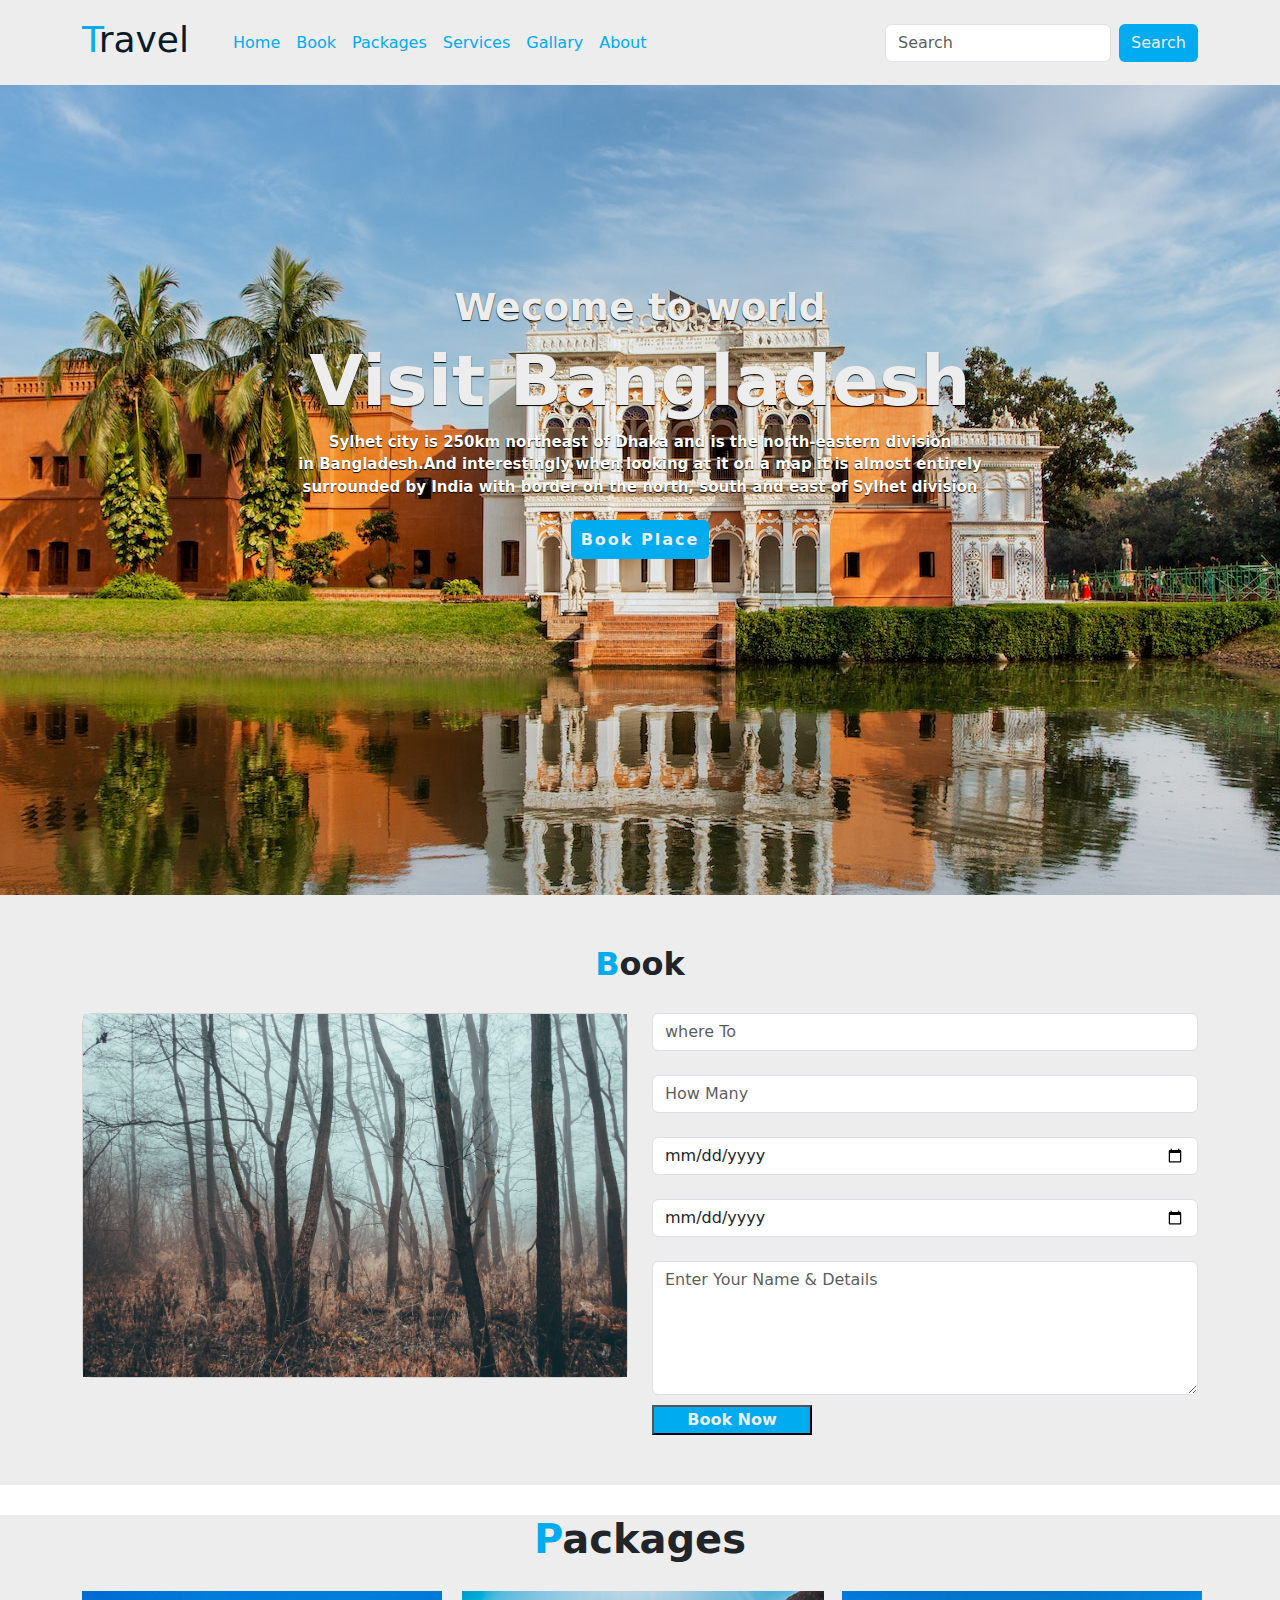
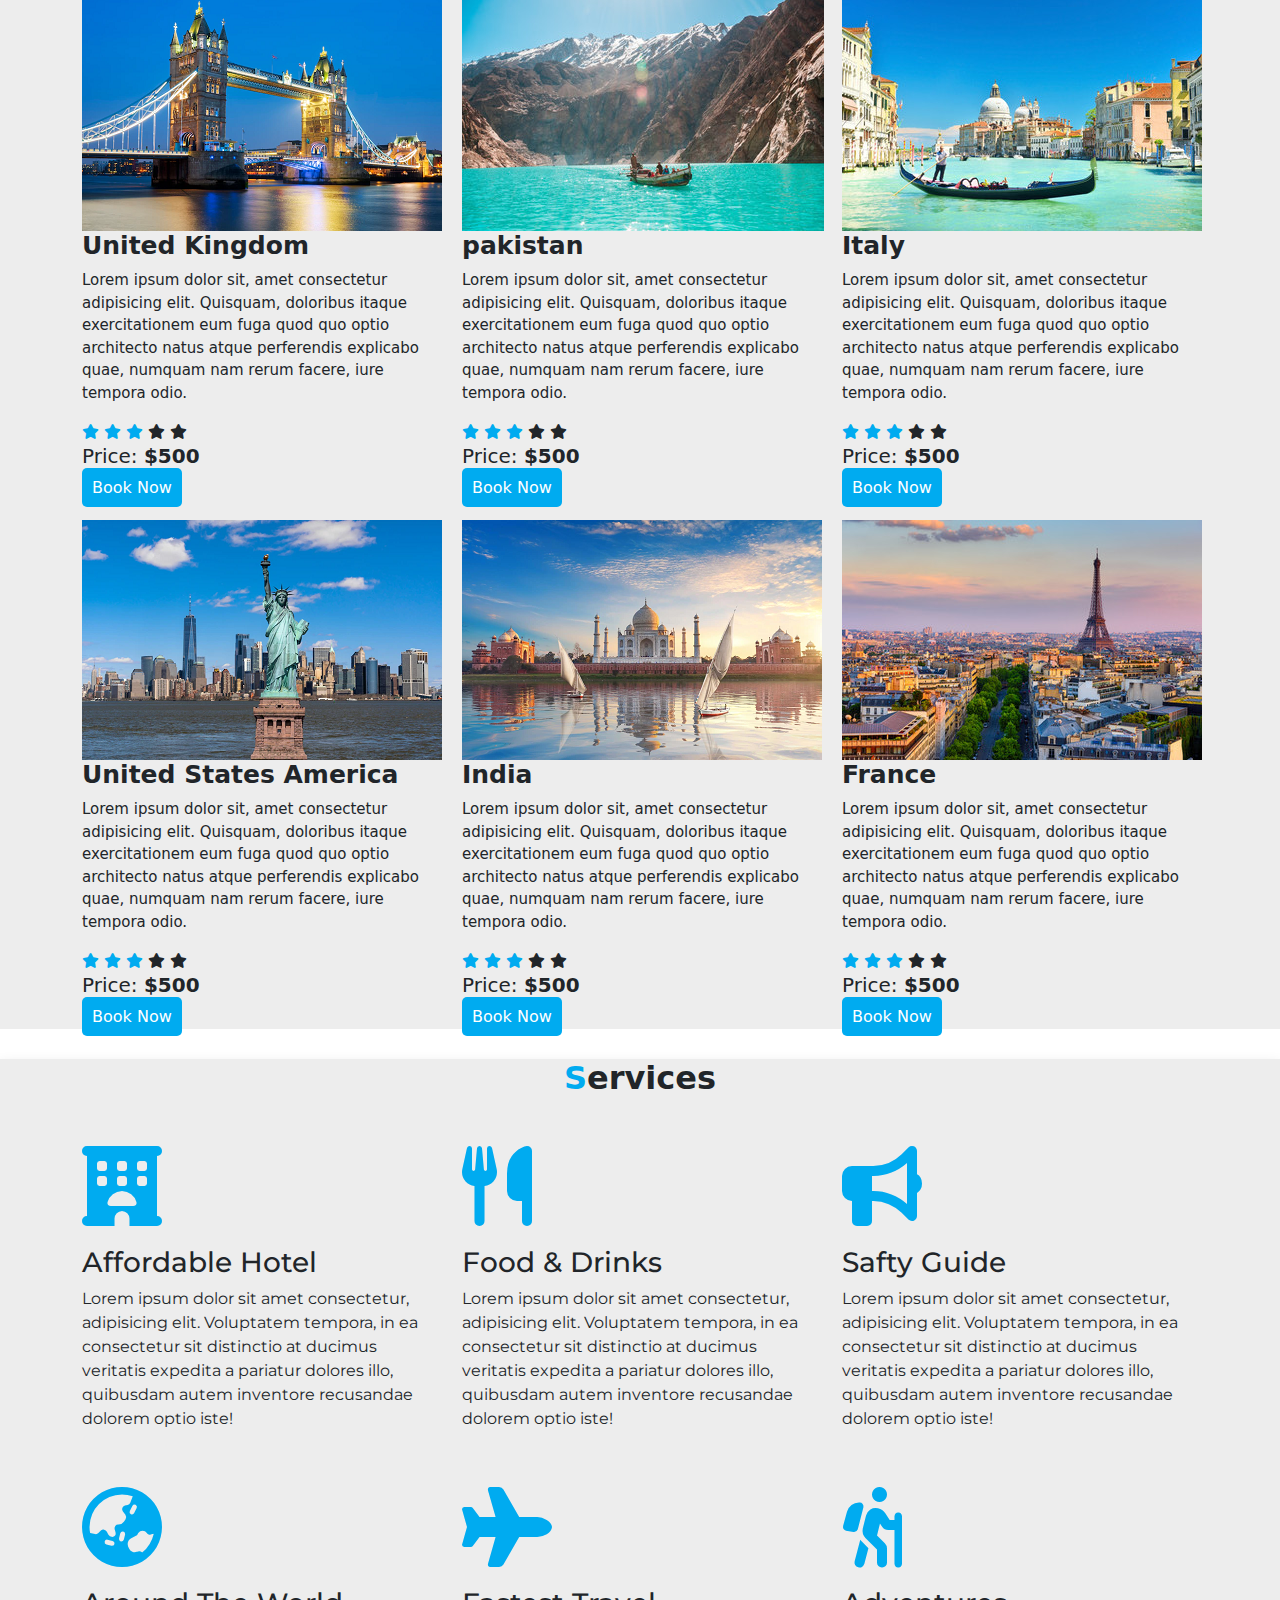
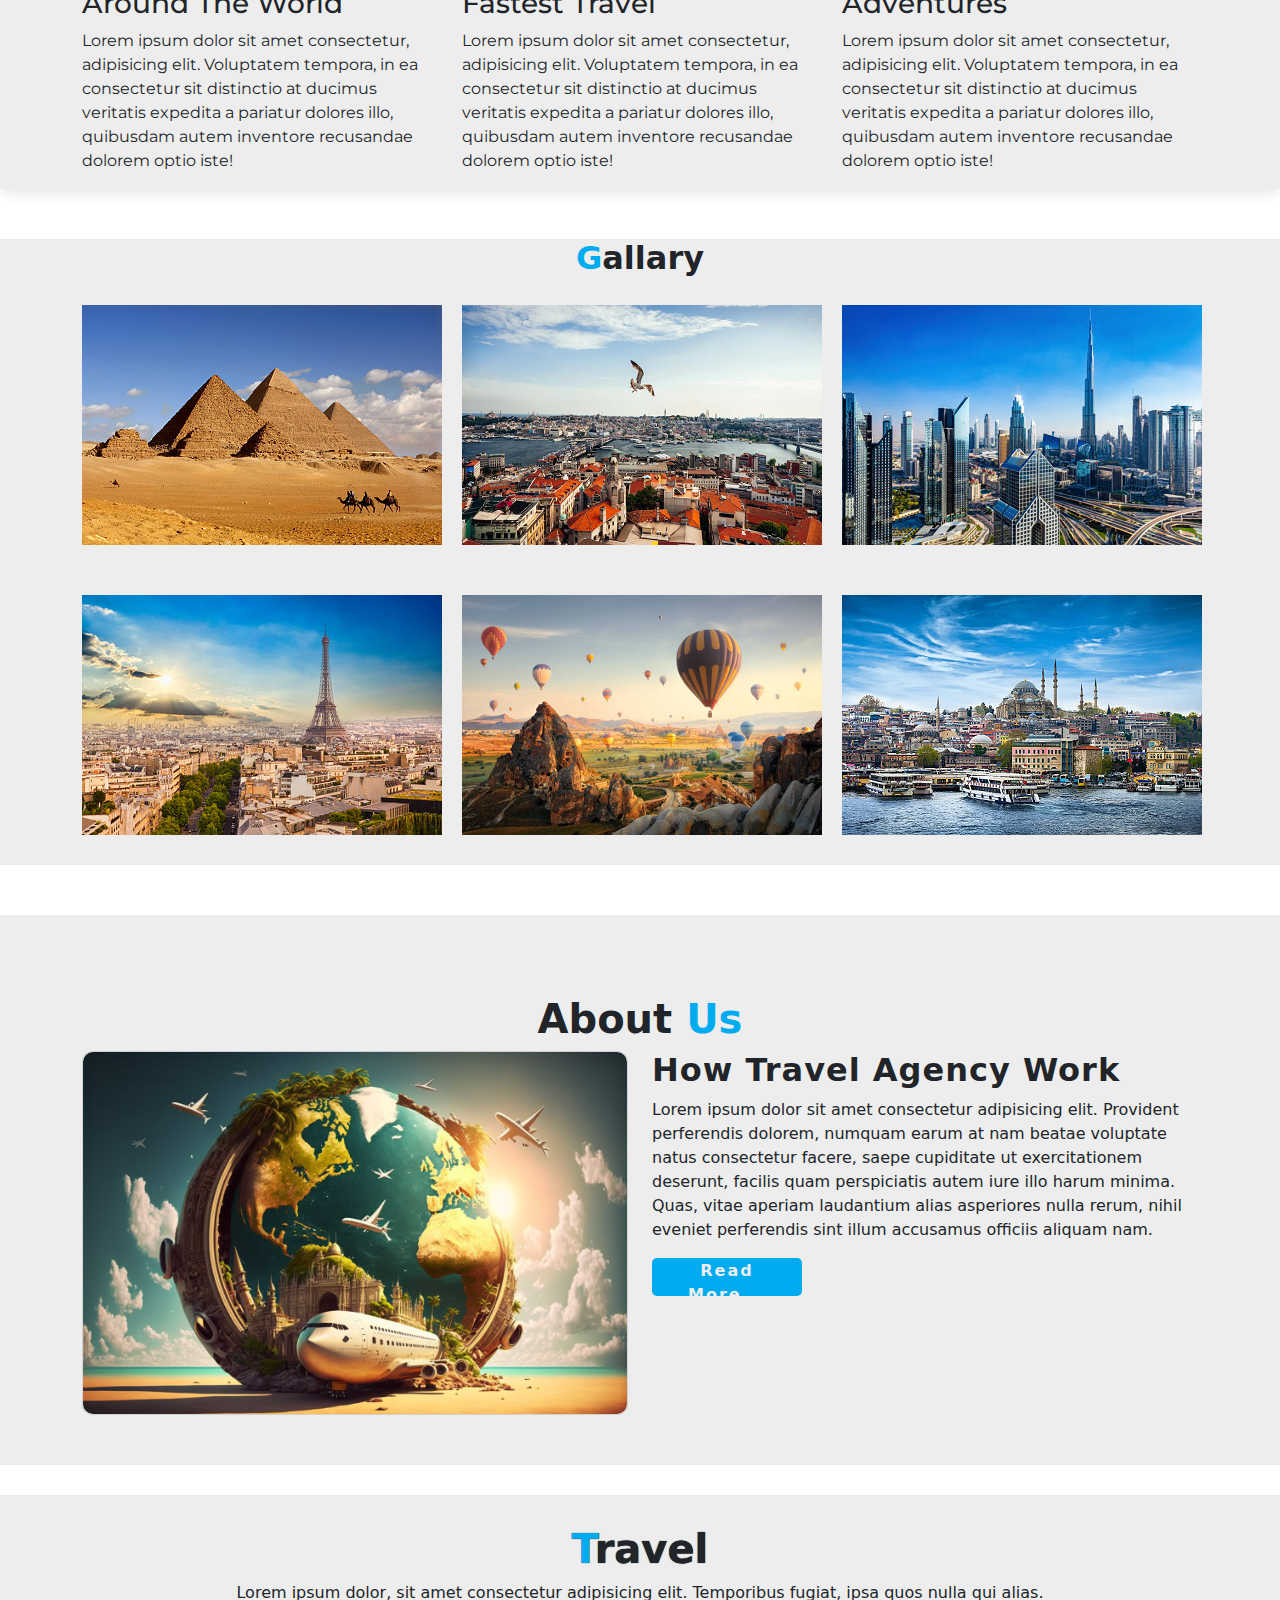
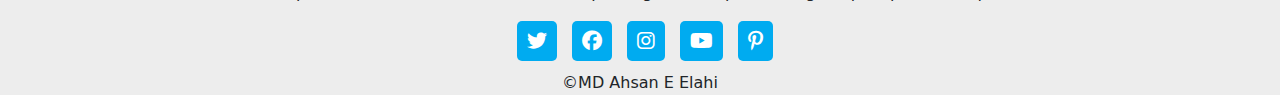
<file: index.html>
<!DOCTYPE html>
<html lang="en">
<head>
    <meta charset="UTF-8">
    <meta name="viewport" content="width=device-width, initial-scale=1.0">
    <title>Ahsan</title>
    <link rel="preconnect" href="https://fonts.googleapis.com">
    <link rel="preconnect" href="https://fonts.gstatic.com" crossorigin>
    <link href="https://fonts.googleapis.com/css2?family=Montserrat:wght@100;200;300;400;500;600;700;800;900&display=swap" rel="stylesheet">

    <link rel="stylesheet" href="https://cdnjs.cloudflare.com/ajax/libs/font-awesome/6.4.2/css/all.min.css">
        <link rel="stylesheet" href="css/bootstrap.min.css">

    <link rel="stylesheet" href="css/style.css">

    
</head>
<body>
  

        <!---header section start-->
        <nav class="navbar navbar-expand-lg" id="navbar">
            <div class="container">
              <a class="navbar-brand" href="index.html" id="logo"><span>T</span>ravel</a>
              <button class="navbar-toggler" type="button" data-bs-toggle="collapse" data-bs-target="#mynavbar">
                <span><i class="fa-solid fa-bars"></i></span>
              </button>
              <div class="collapse navbar-collapse" id="mynavbar">
                <ul class="navbar-nav me-auto">
                  <li class="nav-item">

                    <a class="nav-link " href="index.html">Home</a>
                  </li>
                  <li class="nav-item">
                    <a class="nav-link" href="book.html">Book</a>
                  </li>
                  <li class="nav-item">
                    <a class="nav-link" href="packages.html">Packages</a>
                  </li>
                  <li class="nav-item">
                    <a class="nav-link" href="services.html">Services</a>
                  </li>
                  <li class="nav-item">
                    <a class="nav-link" href="gallary.html">Gallary</a>
                  </li>
                  <li class="nav-item">
                    <a class="nav-link" href="about.html">About</a>
                  </li>
                 
                </ul>
                <form class="d-flex">
                  <input class="form-control me-2" type="text" placeholder="Search">
                  <button class="btn btn-primary" type="button">Search</button>
                </form>
              </div>
            </div>
          </nav>
        <!-- header section End -->

        <!--home section start-->

          <div class="home">
            <div class="content">
                <h4>Wecome to world</h4>
                <h1>Visit Bangladesh</h1>
                <p>Sylhet city is 250km northeast of Dhaka and is the north-eastern division <br> in Bangladesh.And interestingly when looking at  it on a map it is almost entirely <br> surrounded by India with border on the north, south and east of Sylhet division</p>
                <a href="#book">Book Place</a>

            </div>

          </div>
            <!--home section end-->

            <!--book section star-->

            <section class="book">
              <div class="container">
                <div class="book_content">
                  <h2><span>B</span>ook</h2>
                </div>
                <div class="row">

                  <div class="col-xl-6 offset-0">
                    <div class="card">
                      <img src="img/pexels-kris-møklebust-10124639.jpg" >

                    </div>

                  </div>
                  <div class="col-xl-6 offset-0">
                    <form action="#"></form>
                    <input type="text" class="form-control" placeholder="where To" required><br>

                    <input type="text" class="form-control" placeholder="How Many" required><br>

                    <input type="date" class="form-control" placeholder="Arival" required> <br>
                    
                    <input type="date" class="form-control" placeholder="Leavinig" required>
                    <br>
                    <textarea class="form-control" rows="5" name="text" placeholder="Enter Your Name & Details" required ></textarea>
                    <input type="submit" value="Book Now" class="submit" required>
                    </div>
                </div>

              </div>
            </section>

              <!--book section end-->

              <!--package section start-->
              <section class="packages">
                <div class="container">
                  <div class="packages_text">
                    <h1><span>P</span>ackages</h1>

                  </div>

                  <div class="row">
                    <div class="col-xl-4 ">

                      <div class="packages_img">
                        <img src="img/uk.png" >
                        <div class="packages_content">
                          <h3>United Kingdom</h3>
                          <p>Lorem ipsum dolor sit, amet consectetur adipisicing elit. Quisquam, doloribus itaque exercitationem eum fuga quod quo optio architecto natus atque perferendis explicabo quae, numquam nam rerum facere, iure tempora odio.</p>
                      <div class="star">
                    <i class="fa-solid fa-star checked"></i>
                  <i class="fa-solid fa-star checked"></i>
                  <i class="fa-solid fa-star checked"></i>
                  <i class="fa-solid fa-star "></i>
                  <i class="fa-solid fa-star "></i>

                      </div>
                      <h6>Price: <strong>$500</strong></h6>
                      <a href="#book">Book Now</a>

                        </div>

                      </div>

                    </div>
                    <div class="col-xl-4 ">

                      <div class="packages_img">
                        <img src="img/pakistan.png" >
                        <div class="packages_content">
                          <h3>pakistan</h3>
                          <p>Lorem ipsum dolor sit, amet consectetur adipisicing elit. Quisquam, doloribus itaque exercitationem eum fuga quod quo optio architecto natus atque perferendis explicabo quae, numquam nam rerum facere, iure tempora odio.</p>
                      <div class="star">
                    <i class="fa-solid fa-star checked"></i>
                  <i class="fa-solid fa-star checked"></i>
                  <i class="fa-solid fa-star checked"></i>
                  <i class="fa-solid fa-star "></i>
                  <i class="fa-solid fa-star "></i>

                      </div>
                      <h6>Price: <strong>$500</strong></h6>
                      <a href="#book">Book Now</a>

                        </div>

                      </div>

                    </div>

                    <div class="col-xl-4 ">

                      <div class="packages_img">
                        <img src="img/italy.png" >
                        <div class="packages_content">
                          <h3>Italy</h3>
                          <p>Lorem ipsum dolor sit, amet consectetur adipisicing elit. Quisquam, doloribus itaque exercitationem eum fuga quod quo optio architecto natus atque perferendis explicabo quae, numquam nam rerum facere, iure tempora odio.</p>
                      <div class="star">
                    <i class="fa-solid fa-star checked"></i>
                  <i class="fa-solid fa-star checked"></i>
                  <i class="fa-solid fa-star checked"></i>
                  <i class="fa-solid fa-star "></i>
                  <i class="fa-solid fa-star "></i>

                      </div>
                      <h6>Price: <strong>$500</strong></h6>
                      <a href="#book">Book Now</a>

                        </div>


                      </div>
                    </div>

                    <div class="col-xl-4 ">

                      <div class="packages_img">
                        <img src="img/us.png" >
                        <div class="packages_content">
                          <h3>United States America</h3>
                          <p>Lorem ipsum dolor sit, amet consectetur adipisicing elit. Quisquam, doloribus itaque exercitationem eum fuga quod quo optio architecto natus atque perferendis explicabo quae, numquam nam rerum facere, iure tempora odio.</p>
                      <div class="star">
                    <i class="fa-solid fa-star checked"></i>
                  <i class="fa-solid fa-star checked"></i>
                  <i class="fa-solid fa-star checked"></i>
                  <i class="fa-solid fa-star "></i>
                  <i class="fa-solid fa-star "></i>

                      </div>
                      <h6>Price: <strong>$500</strong></h6>
                      <a href="#book">Book Now</a>

                        </div>


                      </div>
                    </div>

                    <div class="col-xl-4">

                      <div class="packages_img">
                        <img src="img/india.png" >
                        <div class="packages_content">
                          <h3>India</h3>
                          <p>Lorem ipsum dolor sit, amet consectetur adipisicing elit. Quisquam, doloribus itaque exercitationem eum fuga quod quo optio architecto natus atque perferendis explicabo quae, numquam nam rerum facere, iure tempora odio.</p>
                      <div class="star">
                    <i class="fa-solid fa-star checked"></i>
                  <i class="fa-solid fa-star checked"></i>
                  <i class="fa-solid fa-star checked"></i>
                  <i class="fa-solid fa-star "></i>
                  <i class="fa-solid fa-star "></i>

                      </div>
                      <h6>Price: <strong>$500</strong></h6>
                      <a href="#book">Book Now</a>

                        </div>
                      </div>

                    </div>
                    <div class="col-xl-4">

                      <div class="packages_img">
                        <img src="img/france.png" >
                        <div class="packages_content">
                          <h3>France</h3>
                          <p>Lorem ipsum dolor sit, amet consectetur adipisicing elit. Quisquam, doloribus itaque exercitationem eum fuga quod quo optio architecto natus atque perferendis explicabo quae, numquam nam rerum facere, iure tempora odio.</p>
                      <div class="star">
                    <i class="fa-solid fa-star checked"></i>
                  <i class="fa-solid fa-star checked"></i>
                  <i class="fa-solid fa-star checked"></i>
                  <i class="fa-solid fa-star "></i>
                  <i class="fa-solid fa-star "></i>

                      </div>
                      <h6>Price: <strong>$500</strong></h6>
                      <a href="#book">Book Now</a>

                        </div>

                      </div>

                    </div>

                  </div>

                </div>


              </section>

               <!--package section end-->

               <!--service section start-->
               <section class="services">
                <div class="container">
                  <div class="services_content">
                    <h2><span>S</span>ervices</h2>
                  </div>
                  <div class="row">
                    <div class="col-xl-4">
                      <div class="services_card">
                        <i class="fas fa-hotel"></i>
                       </div>
                       <div class="services_card body">
                        <h3>Affordable Hotel</h3>
                        <p>Lorem ipsum dolor sit amet consectetur, adipisicing elit. Voluptatem tempora, in ea consectetur sit distinctio at ducimus veritatis expedita a pariatur dolores illo, quibusdam autem inventore recusandae dolorem optio iste!</p>
                       </div>
                    </div>

                    <div class="col-xl-4">
                      <div class="services_card">
                        <i class="fas fa-utensils"></i>
                       </div>
                       <div class="services_card body">
                        <h3>Food & Drinks</h3>
                        <p>Lorem ipsum dolor sit amet consectetur, adipisicing elit. Voluptatem tempora, in ea consectetur sit distinctio at ducimus veritatis expedita a pariatur dolores illo, quibusdam autem inventore recusandae dolorem optio iste!</p>
                       </div>
                    </div>

                    <div class="col-xl-4">
                      <div class="services_card">
                        <i class="fas fa-bullhorn"></i>
                       </div>
                       <div class="services_card body">
                        <h3>Safty Guide</h3>
                        <p>Lorem ipsum dolor sit amet consectetur, adipisicing elit. Voluptatem tempora, in ea consectetur sit distinctio at ducimus veritatis expedita a pariatur dolores illo, quibusdam autem inventore recusandae dolorem optio iste!</p>
                       </div>
                    </div>

                  <div class="col-xl-4">
                      <div class="services_card">
                        <i class="fas fa-globe-asia"></i>
                       </div>
                       <div class="services_card body">
                        <h3>Around The World</h3>
                        <p>Lorem ipsum dolor sit amet consectetur, adipisicing elit. Voluptatem tempora, in ea consectetur sit distinctio at ducimus veritatis expedita a pariatur dolores illo, quibusdam autem inventore recusandae dolorem optio iste!</p>
                       </div>
                    </div>

                    <div class="col-xl-4">
                      <div class="services_card">
                        <i class="fas fa-plane"></i>
                       </div>
                       <div class="services_card body">
                        <h3>Fastest Travel</h3>
                        <p>Lorem ipsum dolor sit amet consectetur, adipisicing elit. Voluptatem tempora, in ea consectetur sit distinctio at ducimus veritatis expedita a pariatur dolores illo, quibusdam autem inventore recusandae dolorem optio iste!</p>
                       </div>
                    </div>

                    <div class="col-xl-4">
                      <div class="services_card">
                        <i class="fas fa-hiking"></i>
                       </div>
                       <div class="services_card body">
                        <h3>Adventures</h3>
                        <p>Lorem ipsum dolor sit amet consectetur, adipisicing elit. Voluptatem tempora, in ea consectetur sit distinctio at ducimus veritatis expedita a pariatur dolores illo, quibusdam autem inventore recusandae dolorem optio iste!</p>
                       </div>
                    </div>

                  </div>

                </div>

               </section>

              <!--service section start-->

              <!--gallary section start-->
              <div class="gallary">
                <div class="container">
                  <div  class="gallary_content">
                    <h2><span>G</span>allary</h2>

                  </div>
                 <div class="row">
                  <div class="col-xl-4">
                    <div class="gallary_img">
                      <img src="img/g1.png" >

                    </div>

                  </div>
                  <div class="col-xl-4">
                    <div class="gallary_img">
                      <img src="img/g2.png" >

                    </div>

                  </div>
                  <div class="col-xl-4">
                    <div class="gallary_img">
                      <img src="img/g3.png" alt="">

                    </div>

                  </div>
                  <div class="col-xl-4">
                    <div class="gallary_img">
                      <img src="img/g4.png">

                    </div>

                  </div>
                  <div class="col-xl-4">
                    <div class="gallary_img">
                      <img src="img/g5.png" >

                    </div>

                  </div>
                  <div class="col-xl-4">
                    <div class="gallary_img">
                      <img src="img/g6.png" >

                    </div>

                  </div>

                 </div>

                </div>

              </div>
              <!--gallary section end-->

         <!-- About section Start -->
         <section class="about" >
          <div class="container">
            <div class="about_content">
              <h1>About <span>Us</span></h1>
            </div>
            <div class="row" >
              <div class="col-xl-6 offset-0">
                <div class="card">
                  <img src="img/about-img.png" >
                </div>
              </div>
              <div class="col-xl-6 offset-0">
                <h2>How Travel Agency Work</h2>
                <p>Lorem ipsum dolor sit amet consectetur adipisicing elit. Provident perferendis dolorem, numquam earum at nam beatae voluptate natus consectetur facere, saepe cupiditate ut exercitationem deserunt, facilis quam perspiciatis autem iure illo harum minima. Quas, vitae aperiam laudantium alias asperiores nulla rerum, nihil eveniet perferendis sint illum accusamus officiis aliquam nam.</p>
                <button id="about-btn">Read More...</button>
              </div>
            </div>
          </div>
        </section>
    <!-- About section End -->

        <!-- Footer section Start -->
        <footer class="footer">
          <h1><span>T</span>ravel</h1>
          <p>Lorem ipsum dolor, sit amet consectetur adipisicing elit. Temporibus fugiat, ipsa quos nulla qui alias.</p>
          <div class="social-links">
            <i class="fa-brands fa-twitter"></i>
            <i class="fa-brands fa-facebook"></i>
            <i class="fa-brands fa-instagram"></i>
            <i class="fa-brands fa-youtube"></i>
            <i class="fa-brands fa-pinterest-p"></i>
          </div>

          <div class="copyright">
            <p>&copy;MD Ahsan E Elahi</p>
          </div>
        </footer>
        <!-- Footer section End -->
    



    <script src="js/bootstrap.bundle.min.js"></script>
</body>
</html>
</file>
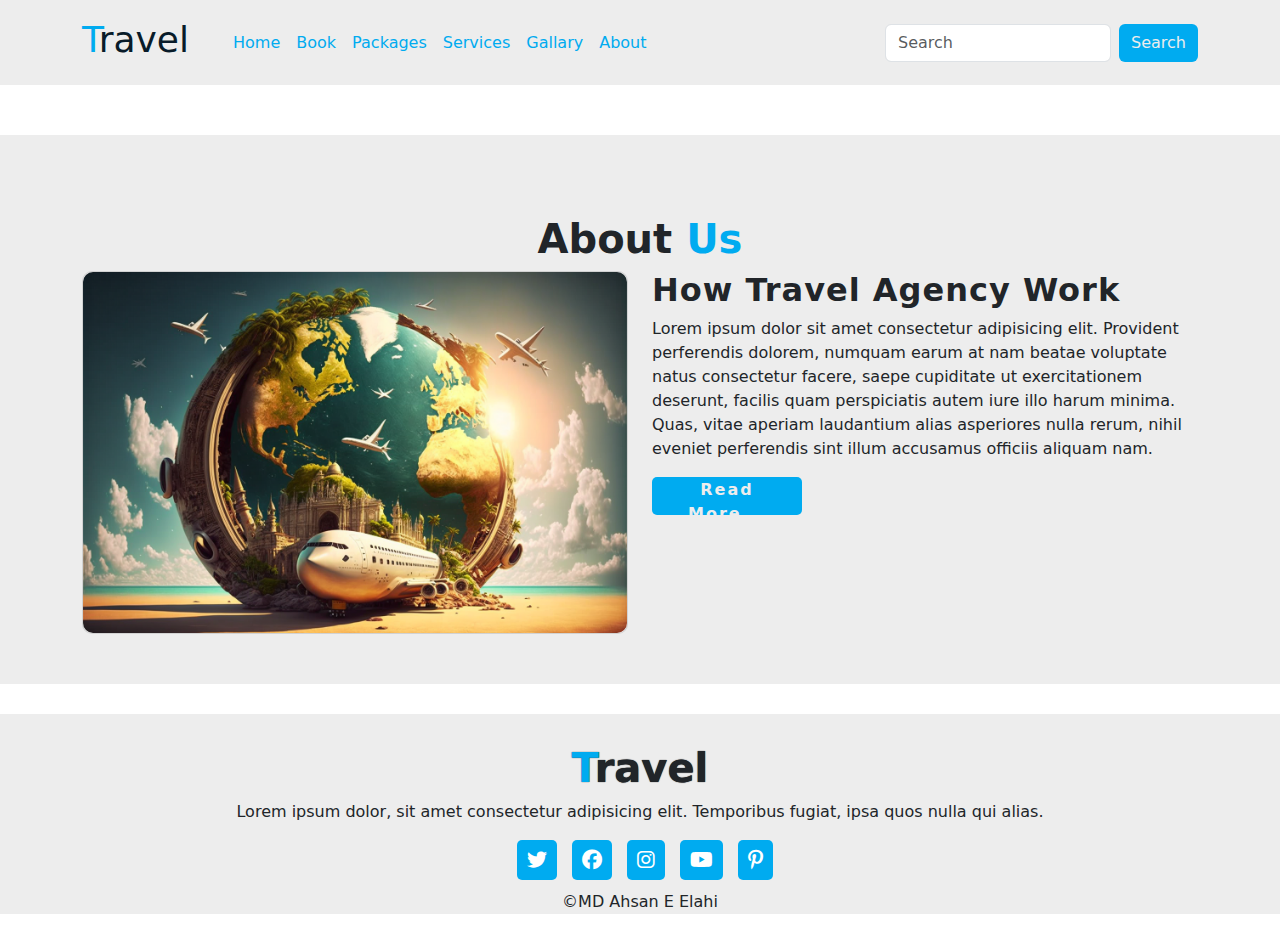
<file: about.html>
<!DOCTYPE html>
<html lang="en">
<head>
    <meta charset="UTF-8">
    <meta name="viewport" content="width=device-width, initial-scale=1.0">
    <title>Ahsan</title>
    <link rel="preconnect" href="https://fonts.googleapis.com">
    <link rel="preconnect" href="https://fonts.gstatic.com" crossorigin>
    <link href="https://fonts.googleapis.com/css2?family=Montserrat:wght@100;200;300;400;500;600;700;800;900&display=swap" rel="stylesheet">

    <link rel="stylesheet" href="https://cdnjs.cloudflare.com/ajax/libs/font-awesome/6.4.2/css/all.min.css">
        <link rel="stylesheet" href="css/bootstrap.min.css">

    <link rel="stylesheet" href="css/style.css">

    
</head>
<body>
  

        <!---header section start-->
        <nav class="navbar navbar-expand-lg" id="navbar">
            <div class="container">
              <a class="navbar-brand" href="index.html" id="logo"><span>T</span>ravel</a>
              <button class="navbar-toggler" type="button" data-bs-toggle="collapse" data-bs-target="#mynavbar">
                <span><i class="fa-solid fa-bars"></i></span>
              </button>
              <div class="collapse navbar-collapse" id="mynavbar">
                <ul class="navbar-nav me-auto">
                  <li class="nav-item">

                    <a class="nav-link " href="index.html">Home</a>
                  </li>
                  <li class="nav-item">
                    <a class="nav-link" href="book.html">Book</a>
                  </li>
                  <li class="nav-item">
                    <a class="nav-link" href="packages.html">Packages</a>
                  </li>
                  <li class="nav-item">
                    <a class="nav-link" href="services.html">Services</a>
                  </li>
                  <li class="nav-item">
                    <a class="nav-link" href="gallary.html">Gallary</a>
                  </li>
                  <li class="nav-item">
                    <a class="nav-link" href="about.html">About</a>
                  </li>
                 
                </ul>
                <form class="d-flex">
                  <input class="form-control me-2" type="text" placeholder="Search">
                  <button class="btn btn-primary" type="button">Search</button>
                </form>
              </div>
            </div>
          </nav>
        <!-- header section End --

            
         <!-- About section Start -->
         <section class="about" >
            <div class="container">
              <div class="about_content">
                <h1>About <span>Us</span></h1>
              </div>
              <div class="row" >
                <div class="col-xl-6 offset-0">
                  <div class="card">
                    <img src="img/about-img.png" >
                  </div>
                </div>
                <div class="col-xl-6 offset-0">
                  <h2>How Travel Agency Work</h2>
                  <p>Lorem ipsum dolor sit amet consectetur adipisicing elit. Provident perferendis dolorem, numquam earum at nam beatae voluptate natus consectetur facere, saepe cupiditate ut exercitationem deserunt, facilis quam perspiciatis autem iure illo harum minima. Quas, vitae aperiam laudantium alias asperiores nulla rerum, nihil eveniet perferendis sint illum accusamus officiis aliquam nam.</p>
                  <button id="about-btn">Read More...</button>
                </div>
              </div>
            </div>
          </section>
      <!-- About section End -->
  
          <!-- Footer section Start -->
          <footer class="footer">
            <h1><span>T</span>ravel</h1>
            <p>Lorem ipsum dolor, sit amet consectetur adipisicing elit. Temporibus fugiat, ipsa quos nulla qui alias.</p>
            <div class="social-links">
              <i class="fa-brands fa-twitter"></i>
              <i class="fa-brands fa-facebook"></i>
              <i class="fa-brands fa-instagram"></i>
              <i class="fa-brands fa-youtube"></i>
              <i class="fa-brands fa-pinterest-p"></i>
            </div>
  
            <div class="copyright">
              <p>&copy;MD Ahsan E Elahi</p>
            </div>
          </footer>
          <!-- Footer section End -->
      
  
  
  
      <script src="js/bootstrap.bundle.min.js"></script>
  </body>
  </html>
</file>
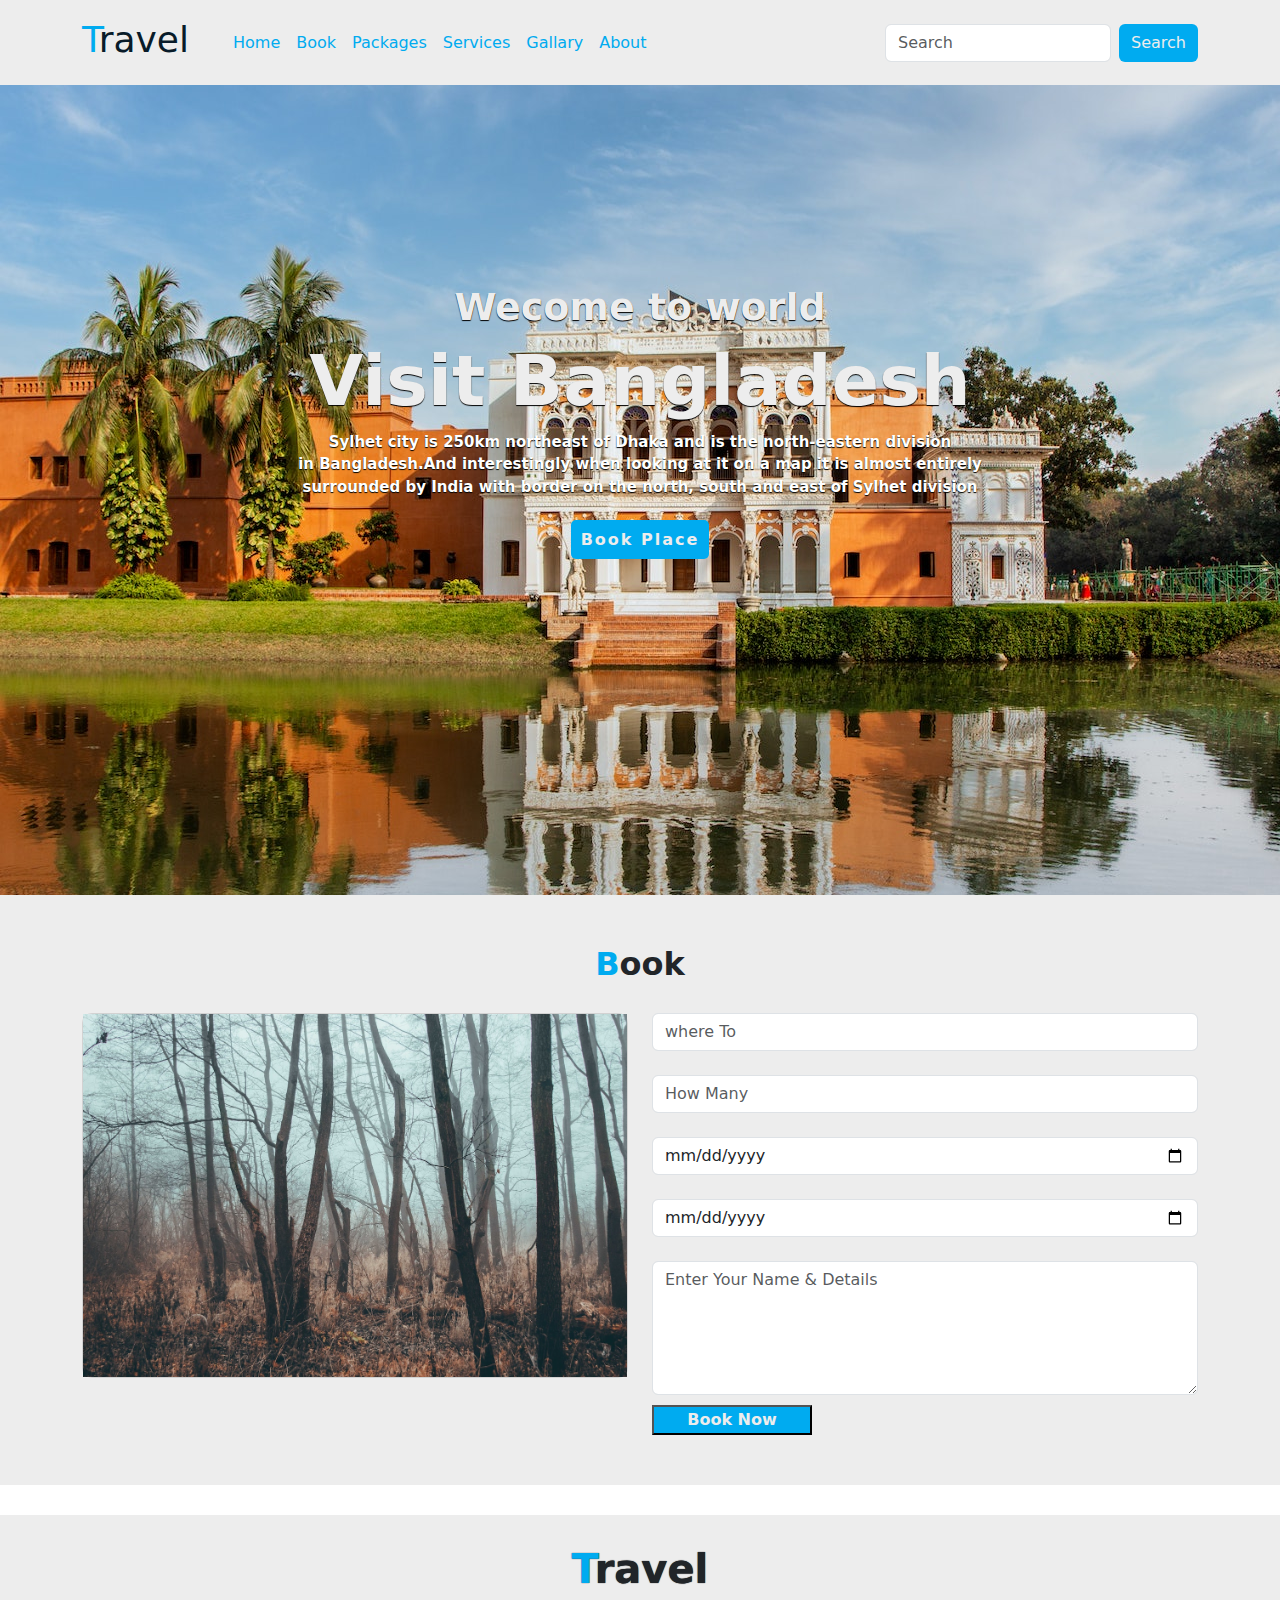
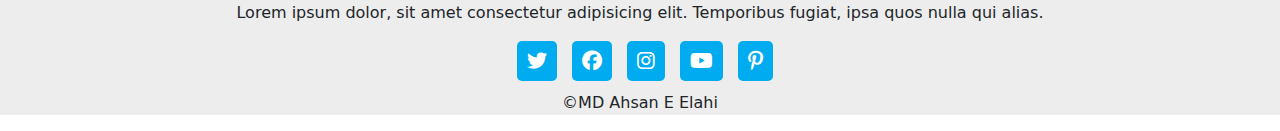
<file: book.html>
<!DOCTYPE html>
<html lang="en">
<head>
    <meta charset="UTF-8">
    <meta name="viewport" content="width=device-width, initial-scale=1.0">
    <title>Ahsan</title>
    <link rel="preconnect" href="https://fonts.googleapis.com">
    <link rel="preconnect" href="https://fonts.gstatic.com" crossorigin>
    <link href="https://fonts.googleapis.com/css2?family=Montserrat:wght@100;200;300;400;500;600;700;800;900&display=swap" rel="stylesheet">

    <link rel="stylesheet" href="https://cdnjs.cloudflare.com/ajax/libs/font-awesome/6.4.2/css/all.min.css">
        <link rel="stylesheet" href="css/bootstrap.min.css">

    <link rel="stylesheet" href="css/style.css">

    
</head>
<body>
  

        <!---header section start-->
        <nav class="navbar navbar-expand-lg" id="navbar">
            <div class="container">
              <a class="navbar-brand" href="index.html" id="logo"><span>T</span>ravel</a>
              <button class="navbar-toggler" type="button" data-bs-toggle="collapse" data-bs-target="#mynavbar">
                <span><i class="fa-solid fa-bars"></i></span>
              </button>
              <div class="collapse navbar-collapse" id="mynavbar">
                <ul class="navbar-nav me-auto">
                  <li class="nav-item">

                    <a class="nav-link " href="index.html">Home</a>
                  </li>
                  <li class="nav-item">
                    <a class="nav-link" href="book.html">Book</a>
                  </li>
                  <li class="nav-item">
                    <a class="nav-link" href="packages.html">Packages</a>
                  </li>
                  <li class="nav-item">
                    <a class="nav-link" href="services.html">Services</a>
                  </li>
                  <li class="nav-item">
                    <a class="nav-link" href="gallary.html">Gallary</a>
                  </li>
                  <li class="nav-item">
                    <a class="nav-link" href="about.html">About</a>
                  </li>
                 
                </ul>
                <form class="d-flex">
                  <input class="form-control me-2" type="text" placeholder="Search">
                  <button class="btn btn-primary" type="button">Search</button>
                </form>
              </div>
            </div>
          </nav>
        <!-- header section End -->

        <!--home section start-->

        <div class="home">
            <div class="content">
                <h4>Wecome to world</h4>
                <h1>Visit Bangladesh</h1>
                <p>Sylhet city is 250km northeast of Dhaka and is the north-eastern division <br> in Bangladesh.And interestingly when looking at  it on a map it is almost entirely <br> surrounded by India with border on the north, south and east of Sylhet division</p>
                <a href="#book">Book Place</a>

            </div>

          </div>

          <!--homw swction end-->
           <!--book section star-->

           <section class="book">
            <div class="container">
              <div class="book_content">
                <h2><span>B</span>ook</h2>
              </div>
              <div class="row">

                <div class="col-xl-6 offset-0">
                  <div class="card">
                    <img src="img/pexels-kris-møklebust-10124639.jpg" >

                  </div>

                </div>
                <div class="col-xl-6 offset-0">
                  <form action="#"></form>
                  <input type="text" class="form-control" placeholder="where To" required><br>

                  <input type="text" class="form-control" placeholder="How Many" required><br>

                  <input type="date" class="form-control" placeholder="Arival" required> <br>
                  
                  <input type="date" class="form-control" placeholder="Leavinig" required>
                  <br>
                  <textarea class="form-control" rows="5" name="text" placeholder="Enter Your Name & Details" required ></textarea>
                  <input type="submit" value="Book Now" class="submit" required>
                  </div>
              </div>

            </div>
          </section>

            <!--book section end-->

            <!-- Footer section Start -->
        <footer class="footer">
            <h1><span>T</span>ravel</h1>
            <p>Lorem ipsum dolor, sit amet consectetur adipisicing elit. Temporibus fugiat, ipsa quos nulla qui alias.</p>
            <div class="social-links">
              <i class="fa-brands fa-twitter"></i>
              <i class="fa-brands fa-facebook"></i>
              <i class="fa-brands fa-instagram"></i>
              <i class="fa-brands fa-youtube"></i>
              <i class="fa-brands fa-pinterest-p"></i>
            </div>
  
            <div class="copyright">
              <p>&copy;MD Ahsan E Elahi</p>
            </div>
          </footer>
          <!-- Footer section End -->
      
  
  
  
      <script src="js/bootstrap.bundle.min.js"></script>
  </body>
  </html>
</file>
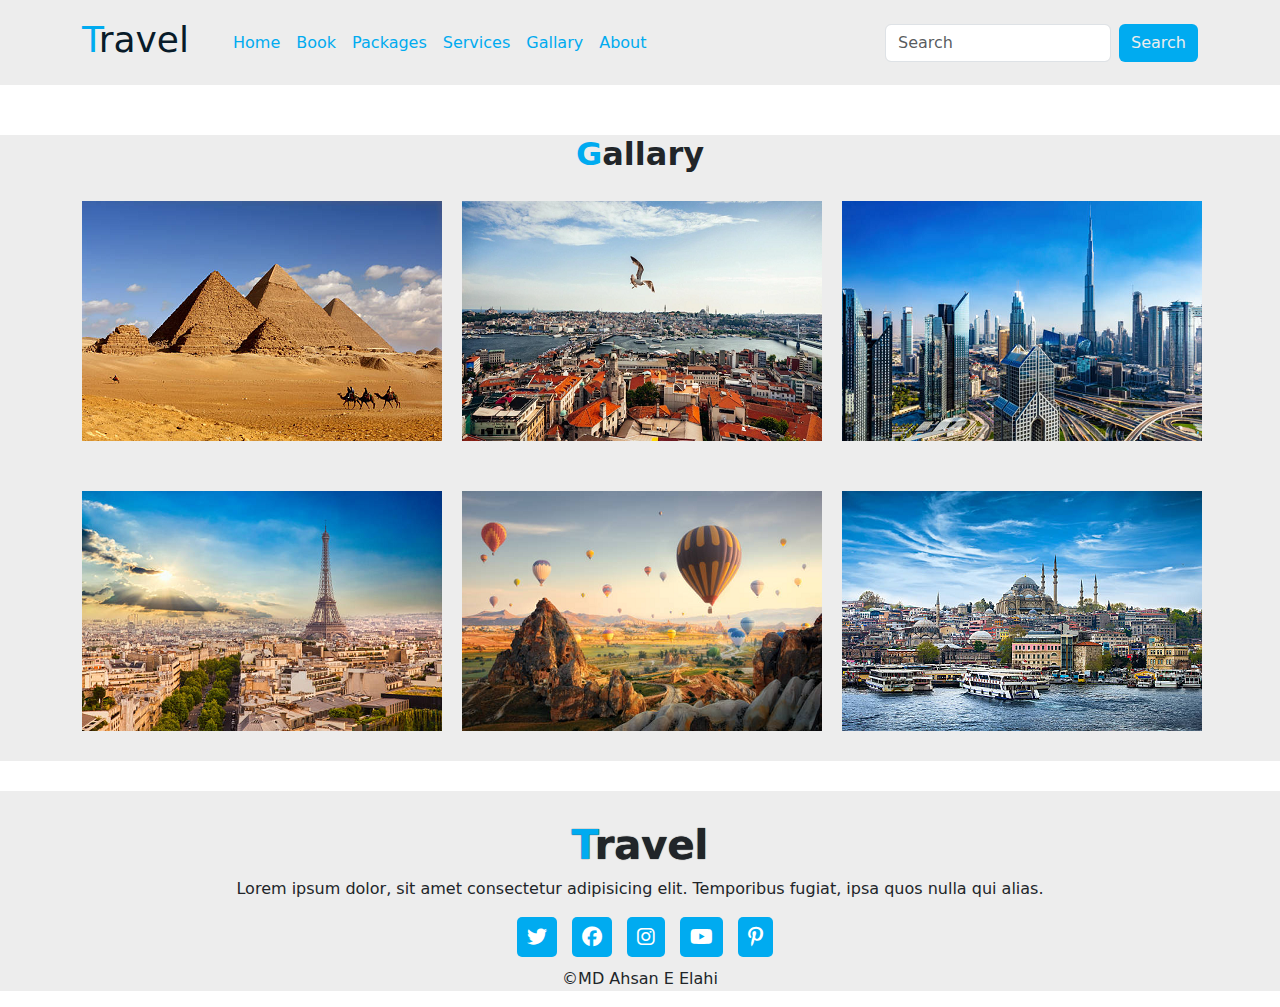
<file: gallary.html>
<!DOCTYPE html>
<html lang="en">
<head>
    <meta charset="UTF-8">
    <meta name="viewport" content="width=device-width, initial-scale=1.0">
    <title>Ahsan</title>
    <link rel="preconnect" href="https://fonts.googleapis.com">
    <link rel="preconnect" href="https://fonts.gstatic.com" crossorigin>
    <link href="https://fonts.googleapis.com/css2?family=Montserrat:wght@100;200;300;400;500;600;700;800;900&display=swap" rel="stylesheet">

    <link rel="stylesheet" href="https://cdnjs.cloudflare.com/ajax/libs/font-awesome/6.4.2/css/all.min.css">
        <link rel="stylesheet" href="css/bootstrap.min.css">

    <link rel="stylesheet" href="css/style.css">

    
</head>
<body>
  
  <!---header section start-->
  <nav class="navbar navbar-expand-lg" id="navbar">
    <div class="container">
      <a class="navbar-brand" href="index.html" id="logo"><span>T</span>ravel</a>
      <button class="navbar-toggler" type="button" data-bs-toggle="collapse" data-bs-target="#mynavbar">
        <span><i class="fa-solid fa-bars"></i></span>
      </button>
      <div class="collapse navbar-collapse" id="mynavbar">
        <ul class="navbar-nav me-auto">
          <li class="nav-item">

            <a class="nav-link " href="index.html">Home</a>
          </li>
          <li class="nav-item">
            <a class="nav-link" href="book.html">Book</a>
          </li>
          <li class="nav-item">
            <a class="nav-link" href="packages.html">Packages</a>
          </li>
          <li class="nav-item">
            <a class="nav-link" href="services.html">Services</a>
          </li>
          <li class="nav-item">
            <a class="nav-link" href="gallary.html">Gallary</a>
          </li>
          <li class="nav-item">
            <a class="nav-link" href="about.html">About</a>
          </li>
         
        </ul>
        <form class="d-flex">
          <input class="form-control me-2" type="text" placeholder="Search">
          <button class="btn btn-primary" type="button">Search</button>
        </form>
      </div>
    </div>
  </nav>
<!-- header section End -->

   <!--gallary section start-->
   <div class="gallary">
    <div class="container">
      <div  class="gallary_content">
        <h2><span>G</span>allary</h2>

      </div>
     <div class="row">
      <div class="col-xl-4">
        <div class="gallary_img">
          <img src="img/g1.png" >

        </div>

      </div>
      <div class="col-xl-4">
        <div class="gallary_img">
          <img src="img/g2.png" >

        </div>

      </div>
      <div class="col-xl-4">
        <div class="gallary_img">
          <img src="img/g3.png" alt="">

        </div>

      </div>
      <div class="col-xl-4">
        <div class="gallary_img">
          <img src="img/g4.png">

        </div>

      </div>
      <div class="col-xl-4">
        <div class="gallary_img">
          <img src="img/g5.png" >

        </div>

      </div>
      <div class="col-xl-4">
        <div class="gallary_img">
          <img src="img/g6.png" >

        </div>

      </div>

     </div>

    </div>

  </div>
  <!--gallary section end-->

     <!-- Footer section Start -->
     <footer class="footer">
      <h1><span>T</span>ravel</h1>
      <p>Lorem ipsum dolor, sit amet consectetur adipisicing elit. Temporibus fugiat, ipsa quos nulla qui alias.</p>
      <div class="social-links">
        <i class="fa-brands fa-twitter"></i>
        <i class="fa-brands fa-facebook"></i>
        <i class="fa-brands fa-instagram"></i>
        <i class="fa-brands fa-youtube"></i>
        <i class="fa-brands fa-pinterest-p"></i>
      </div>

      <div class="copyright">
        <p>&copy;MD Ahsan E Elahi</p>
      </div>
    </footer>
    <!-- Footer section End -->




<script src="js/bootstrap.bundle.min.js"></script>
</body>
</html>
</file>
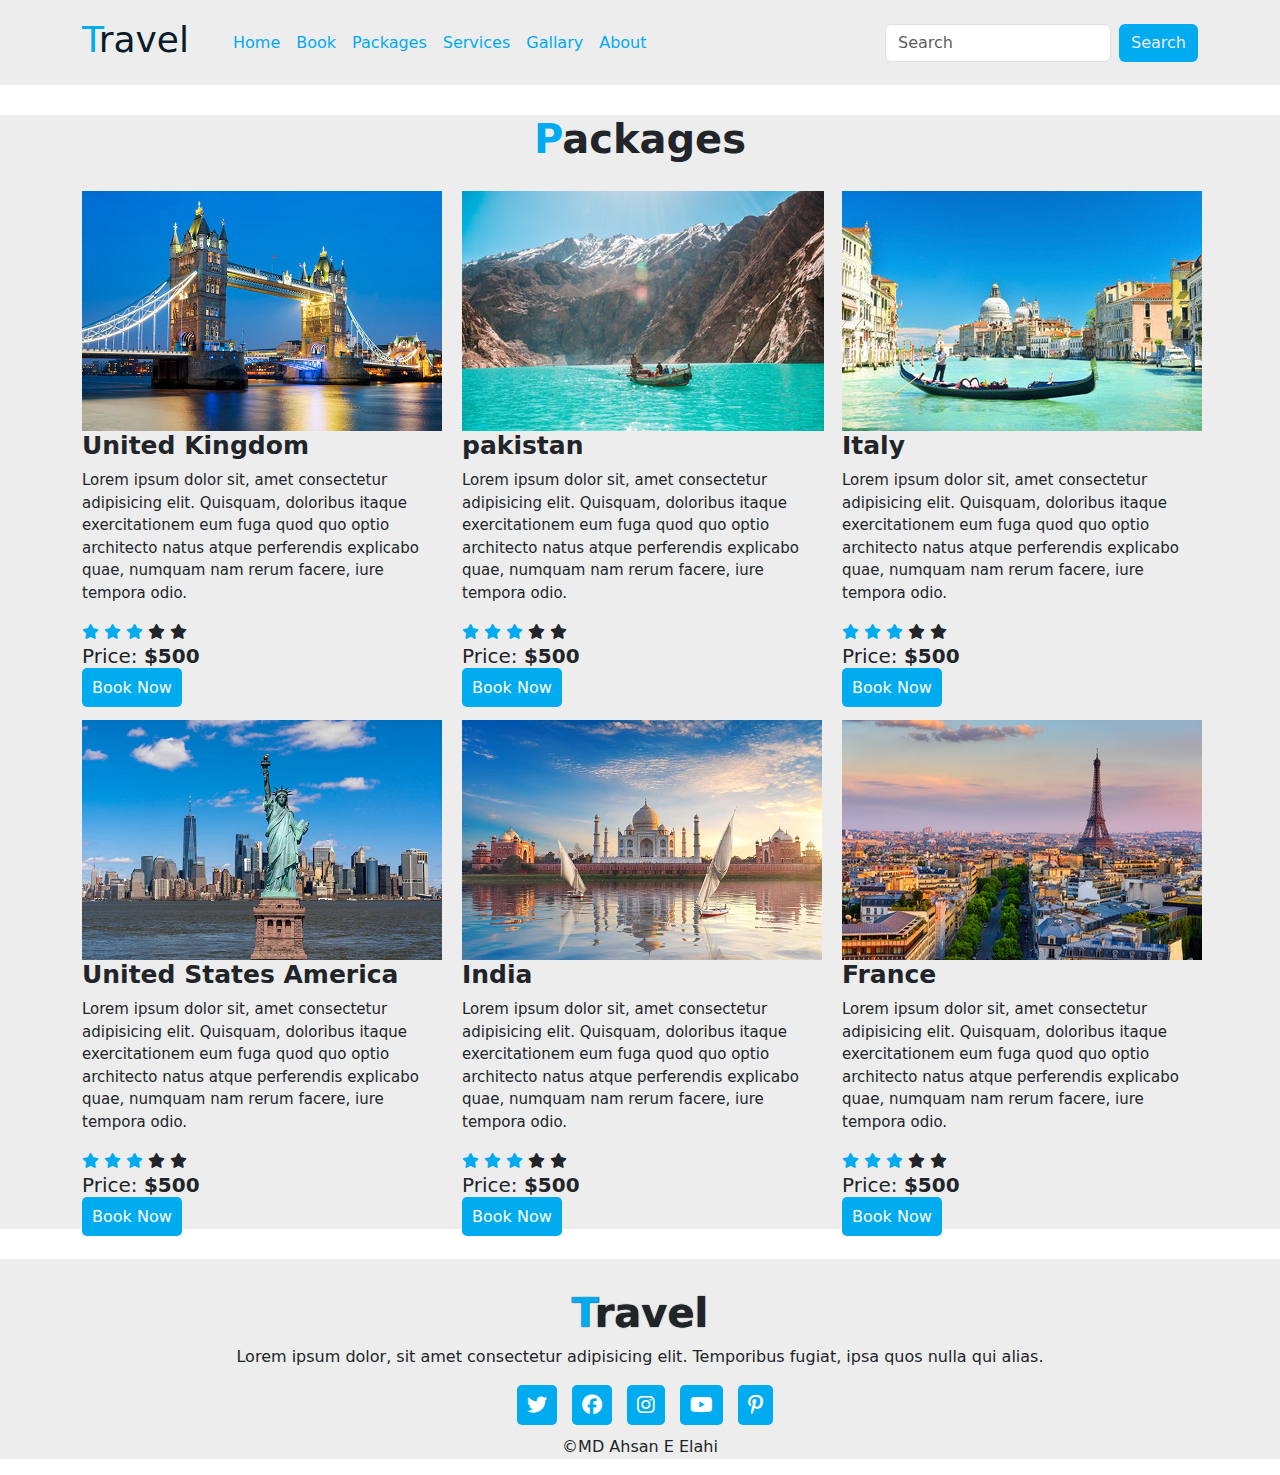
<file: packages.html>
<!DOCTYPE html>
<html lang="en">
<head>
    <meta charset="UTF-8">
    <meta name="viewport" content="width=device-width, initial-scale=1.0">
    <title>Ahsan</title>
    <link rel="preconnect" href="https://fonts.googleapis.com">
    <link rel="preconnect" href="https://fonts.gstatic.com" crossorigin>
    <link href="https://fonts.googleapis.com/css2?family=Montserrat:wght@100;200;300;400;500;600;700;800;900&display=swap" rel="stylesheet">

    <link rel="stylesheet" href="https://cdnjs.cloudflare.com/ajax/libs/font-awesome/6.4.2/css/all.min.css">
        <link rel="stylesheet" href="css/bootstrap.min.css">

    <link rel="stylesheet" href="css/style.css">

    
</head>
<body>
  

        <!---header section start-->
        <nav class="navbar navbar-expand-lg" id="navbar">
            <div class="container">
              <a class="navbar-brand" href="index.html" id="logo"><span>T</span>ravel</a>
              <button class="navbar-toggler" type="button" data-bs-toggle="collapse" data-bs-target="#mynavbar">
                <span><i class="fa-solid fa-bars"></i></span>
              </button>
              <div class="collapse navbar-collapse" id="mynavbar">
                <ul class="navbar-nav me-auto">
                  <li class="nav-item">

                    <a class="nav-link " href="home.html">Home</a>
                  </li>
                  <li class="nav-item">
                    <a class="nav-link" href="book.html">Book</a>
                  </li>
                  <li class="nav-item">
                    <a class="nav-link" href="packages.html">Packages</a>
                  </li>
                  <li class="nav-item">
                    <a class="nav-link" href="services.html">Services</a>
                  </li>
                  <li class="nav-item">
                    <a class="nav-link" href="gallary.html">Gallary</a>
                  </li>
                  <li class="nav-item">
                    <a class="nav-link" href="about.html">About</a>
                  </li>
                 
                </ul>
                <form class="d-flex">
                  <input class="form-control me-2" type="text" placeholder="Search">
                  <button class="btn btn-primary" type="button">Search</button>
                </form>
              </div>
            </div>
          </nav>
        <!-- header section End -->

          <!--package section start-->
          <section class="packages">
            <div class="container">
              <div class="packages_text">
                <h1><span>P</span>ackages</h1>

              </div>

              <div class="row">
                <div class="col-xl-4 ">

                  <div class="packages_img">
                    <img src="img/uk.png" >
                    <div class="packages_content">
                      <h3>United Kingdom</h3>
                      <p>Lorem ipsum dolor sit, amet consectetur adipisicing elit. Quisquam, doloribus itaque exercitationem eum fuga quod quo optio architecto natus atque perferendis explicabo quae, numquam nam rerum facere, iure tempora odio.</p>
                  <div class="star">
                <i class="fa-solid fa-star checked"></i>
              <i class="fa-solid fa-star checked"></i>
              <i class="fa-solid fa-star checked"></i>
              <i class="fa-solid fa-star "></i>
              <i class="fa-solid fa-star "></i>

                  </div>
                  <h6>Price: <strong>$500</strong></h6>
                  <a href="#book">Book Now</a>

                    </div>

                  </div>

                </div>
                <div class="col-xl-4 ">

                  <div class="packages_img">
                    <img src="img/pakistan.png" >
                    <div class="packages_content">
                      <h3>pakistan</h3>
                      <p>Lorem ipsum dolor sit, amet consectetur adipisicing elit. Quisquam, doloribus itaque exercitationem eum fuga quod quo optio architecto natus atque perferendis explicabo quae, numquam nam rerum facere, iure tempora odio.</p>
                  <div class="star">
                <i class="fa-solid fa-star checked"></i>
              <i class="fa-solid fa-star checked"></i>
              <i class="fa-solid fa-star checked"></i>
              <i class="fa-solid fa-star "></i>
              <i class="fa-solid fa-star "></i>

                  </div>
                  <h6>Price: <strong>$500</strong></h6>
                  <a href="#book">Book Now</a>

                    </div>

                  </div>

                </div>

                <div class="col-xl-4 ">

                  <div class="packages_img">
                    <img src="img/italy.png" >
                    <div class="packages_content">
                      <h3>Italy</h3>
                      <p>Lorem ipsum dolor sit, amet consectetur adipisicing elit. Quisquam, doloribus itaque exercitationem eum fuga quod quo optio architecto natus atque perferendis explicabo quae, numquam nam rerum facere, iure tempora odio.</p>
                  <div class="star">
                <i class="fa-solid fa-star checked"></i>
              <i class="fa-solid fa-star checked"></i>
              <i class="fa-solid fa-star checked"></i>
              <i class="fa-solid fa-star "></i>
              <i class="fa-solid fa-star "></i>

                  </div>
                  <h6>Price: <strong>$500</strong></h6>
                  <a href="#book">Book Now</a>

                    </div>


                  </div>
                </div>

                <div class="col-xl-4 ">

                  <div class="packages_img">
                    <img src="img/us.png" >
                    <div class="packages_content">
                      <h3>United States America</h3>
                      <p>Lorem ipsum dolor sit, amet consectetur adipisicing elit. Quisquam, doloribus itaque exercitationem eum fuga quod quo optio architecto natus atque perferendis explicabo quae, numquam nam rerum facere, iure tempora odio.</p>
                  <div class="star">
                <i class="fa-solid fa-star checked"></i>
              <i class="fa-solid fa-star checked"></i>
              <i class="fa-solid fa-star checked"></i>
              <i class="fa-solid fa-star "></i>
              <i class="fa-solid fa-star "></i>

                  </div>
                  <h6>Price: <strong>$500</strong></h6>
                  <a href="#book">Book Now</a>

                    </div>


                  </div>
                </div>

                <div class="col-xl-4">

                  <div class="packages_img">
                    <img src="img/india.png" >
                    <div class="packages_content">
                      <h3>India</h3>
                      <p>Lorem ipsum dolor sit, amet consectetur adipisicing elit. Quisquam, doloribus itaque exercitationem eum fuga quod quo optio architecto natus atque perferendis explicabo quae, numquam nam rerum facere, iure tempora odio.</p>
                  <div class="star">
                <i class="fa-solid fa-star checked"></i>
              <i class="fa-solid fa-star checked"></i>
              <i class="fa-solid fa-star checked"></i>
              <i class="fa-solid fa-star "></i>
              <i class="fa-solid fa-star "></i>

                  </div>
                  <h6>Price: <strong>$500</strong></h6>
                  <a href="#book">Book Now</a>

                    </div>
                  </div>

                </div>
                <div class="col-xl-4">

                  <div class="packages_img">
                    <img src="img/france.png" >
                    <div class="packages_content">
                      <h3>France</h3>
                      <p>Lorem ipsum dolor sit, amet consectetur adipisicing elit. Quisquam, doloribus itaque exercitationem eum fuga quod quo optio architecto natus atque perferendis explicabo quae, numquam nam rerum facere, iure tempora odio.</p>
                  <div class="star">
                <i class="fa-solid fa-star checked"></i>
              <i class="fa-solid fa-star checked"></i>
              <i class="fa-solid fa-star checked"></i>
              <i class="fa-solid fa-star "></i>
              <i class="fa-solid fa-star "></i>

                  </div>
                  <h6>Price: <strong>$500</strong></h6>
                  <a href="#book">Book Now</a>

                    </div>

                  </div>

                </div>

              </div>

            </div>


          </section>

           <!--package section end-->

            <!-- Footer section Start -->
        <footer class="footer">
            <h1><span>T</span>ravel</h1>
            <p>Lorem ipsum dolor, sit amet consectetur adipisicing elit. Temporibus fugiat, ipsa quos nulla qui alias.</p>
            <div class="social-links">
              <i class="fa-brands fa-twitter"></i>
              <i class="fa-brands fa-facebook"></i>
              <i class="fa-brands fa-instagram"></i>
              <i class="fa-brands fa-youtube"></i>
              <i class="fa-brands fa-pinterest-p"></i>
            </div>
  
            <div class="copyright">
              <p>&copy;MD Ahsan E Elahi</p>
            </div>
          </footer>
          <!-- Footer section End -->
      
  
  
  
      <script src="js/bootstrap.bundle.min.js"></script>
  </body>
  </html>
</file>
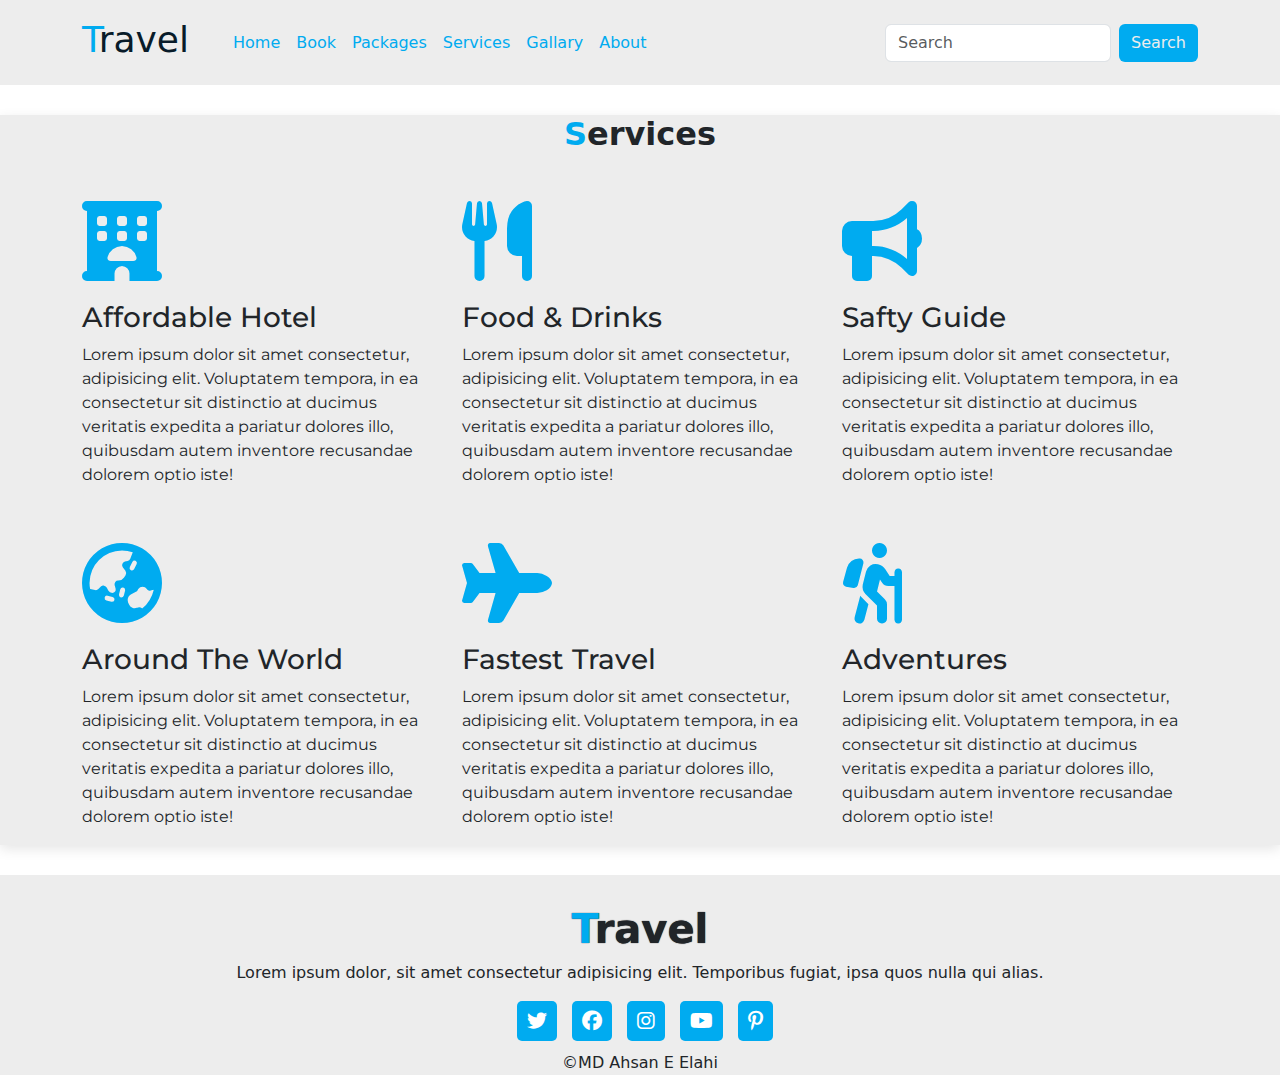
<file: services.html>
<!DOCTYPE html>
<html lang="en">
<head>
    <meta charset="UTF-8">
    <meta name="viewport" content="width=device-width, initial-scale=1.0">
    <title>Ahsan</title>
    <link rel="preconnect" href="https://fonts.googleapis.com">
    <link rel="preconnect" href="https://fonts.gstatic.com" crossorigin>
    <link href="https://fonts.googleapis.com/css2?family=Montserrat:wght@100;200;300;400;500;600;700;800;900&display=swap" rel="stylesheet">

    <link rel="stylesheet" href="https://cdnjs.cloudflare.com/ajax/libs/font-awesome/6.4.2/css/all.min.css">
        <link rel="stylesheet" href="css/bootstrap.min.css">

    <link rel="stylesheet" href="css/style.css">

    
</head>
<body>
  

        <!---header section start-->
        <nav class="navbar navbar-expand-lg" id="navbar">
            <div class="container">
              <a class="navbar-brand" href="index.html" id="logo"><span>T</span>ravel</a>
              <button class="navbar-toggler" type="button" data-bs-toggle="collapse" data-bs-target="#mynavbar">
                <span><i class="fa-solid fa-bars"></i></span>
              </button>
              <div class="collapse navbar-collapse" id="mynavbar">
                <ul class="navbar-nav me-auto">
                  <li class="nav-item">

                    <a class="nav-link " href="index.html">Home</a>
                  </li>
                  <li class="nav-item">
                    <a class="nav-link" href="book.html">Book</a>
                  </li>
                  <li class="nav-item">
                    <a class="nav-link" href="packages.html">Packages</a>
                  </li>
                  <li class="nav-item">
                    <a class="nav-link" href="services.html">Services</a>
                  </li>
                  <li class="nav-item">
                    <a class="nav-link" href="gallary.html">Gallary</a>
                  </li>
                  <li class="nav-item">
                    <a class="nav-link" href="about.html">About</a>
                  </li>
                 
                </ul>
                <form class="d-flex">
                  <input class="form-control me-2" type="text" placeholder="Search">
                  <button class="btn btn-primary" type="button">Search</button>
                </form>
              </div>
            </div>
          </nav>
        <!-- header section End -->

             <!--service section start-->
             <section class="services">
                <div class="container">
                  <div class="services_content">
                    <h2><span>S</span>ervices</h2>
                  </div>
                  <div class="row">
                    <div class="col-xl-4">
                      <div class="services_card">
                        <i class="fas fa-hotel"></i>
                       </div>
                       <div class="services_card body">
                        <h3>Affordable Hotel</h3>
                        <p>Lorem ipsum dolor sit amet consectetur, adipisicing elit. Voluptatem tempora, in ea consectetur sit distinctio at ducimus veritatis expedita a pariatur dolores illo, quibusdam autem inventore recusandae dolorem optio iste!</p>
                       </div>
                    </div>

                    <div class="col-xl-4">
                      <div class="services_card">
                        <i class="fas fa-utensils"></i>
                       </div>
                       <div class="services_card body">
                        <h3>Food & Drinks</h3>
                        <p>Lorem ipsum dolor sit amet consectetur, adipisicing elit. Voluptatem tempora, in ea consectetur sit distinctio at ducimus veritatis expedita a pariatur dolores illo, quibusdam autem inventore recusandae dolorem optio iste!</p>
                       </div>
                    </div>

                    <div class="col-xl-4">
                      <div class="services_card">
                        <i class="fas fa-bullhorn"></i>
                       </div>
                       <div class="services_card body">
                        <h3>Safty Guide</h3>
                        <p>Lorem ipsum dolor sit amet consectetur, adipisicing elit. Voluptatem tempora, in ea consectetur sit distinctio at ducimus veritatis expedita a pariatur dolores illo, quibusdam autem inventore recusandae dolorem optio iste!</p>
                       </div>
                    </div>

                  <div class="col-xl-4">
                      <div class="services_card">
                        <i class="fas fa-globe-asia"></i>
                       </div>
                       <div class="services_card body">
                        <h3>Around The World</h3>
                        <p>Lorem ipsum dolor sit amet consectetur, adipisicing elit. Voluptatem tempora, in ea consectetur sit distinctio at ducimus veritatis expedita a pariatur dolores illo, quibusdam autem inventore recusandae dolorem optio iste!</p>
                       </div>
                    </div>

                    <div class="col-xl-4">
                      <div class="services_card">
                        <i class="fas fa-plane"></i>
                       </div>
                       <div class="services_card body">
                        <h3>Fastest Travel</h3>
                        <p>Lorem ipsum dolor sit amet consectetur, adipisicing elit. Voluptatem tempora, in ea consectetur sit distinctio at ducimus veritatis expedita a pariatur dolores illo, quibusdam autem inventore recusandae dolorem optio iste!</p>
                       </div>
                    </div>

                    <div class="col-xl-4">
                      <div class="services_card">
                        <i class="fas fa-hiking"></i>
                       </div>
                       <div class="services_card body">
                        <h3>Adventures</h3>
                        <p>Lorem ipsum dolor sit amet consectetur, adipisicing elit. Voluptatem tempora, in ea consectetur sit distinctio at ducimus veritatis expedita a pariatur dolores illo, quibusdam autem inventore recusandae dolorem optio iste!</p>
                       </div>
                    </div>

                  </div>

                </div>

               </section>

              <!--service section start-->

                 <!-- Footer section Start -->
        <footer class="footer">
            <h1><span>T</span>ravel</h1>
            <p>Lorem ipsum dolor, sit amet consectetur adipisicing elit. Temporibus fugiat, ipsa quos nulla qui alias.</p>
            <div class="social-links">
              <i class="fa-brands fa-twitter"></i>
              <i class="fa-brands fa-facebook"></i>
              <i class="fa-brands fa-instagram"></i>
              <i class="fa-brands fa-youtube"></i>
              <i class="fa-brands fa-pinterest-p"></i>
            </div>
  
            <div class="copyright">
              <p>&copy;MD Ahsan E Elahi</p>
            </div>
          </footer>
          <!-- Footer section End -->
      
  
  
  
      <script src="js/bootstrap.bundle.min.js"></script>
  </body>
  </html>
</file>
<file: css/style.css>
.body{
    padding: 0px;
    margin: 0px;
    box-sizing: border-box;
    text-decoration: none;
    list-style: none;
    font-family: 'Montserrat', sans-serif;


}
/**header part start*/
.navbar{
    background-color:#ededed ;
}
#logo{
    font-size: 36px;
    font-weight: 500;
    color: #081b29;
    margin-bottom: 5px;
}
#logo span{
    color: #00abf0;
}
.navbar-toggler span{
    color: #00abf0;
}
.navbar-nav{
    margin-left: 20px;
}
.nav-item .nav-link{
    font-size: 16px;
    font-weight: 500;
    color: #00abf0;
    border-radius: 3px;
    transition: 0.5s;
}
.nav-item .nav-link:hover{
    background-color: #00abf0;
    color: #ededed;
}
.navbar form button{
    background-color: #00abf0;
    color: #ededed;
    border: none;
}

/**header part end*/

/** home part start*/
.home{
    width: 100%;
    height: 90vh;
    background-image: url(/img/bd.jpg);
}
.home .content{
    text-align: center;
    padding-top: 200px;
}
.home .content h4{
    color: #ededed;
    font-size: 38px;
    font-weight: 600;
    text-shadow:0px 1px 1px black ;

}

.home .content h1{
    color: #ededed;
    font-size: 70px;
    font-weight: 700;
    text-shadow: 0px 1px 1px black;
    margin-top: 5px;
}
.home .content p{
    color: white;
    font-size: 15px;
    font-weight: 600;
    text-shadow: 0px 1px 1px black;
    margin-bottom: 30px;
    margin-top: 5px;
    text-align: center;
}
.home .content a{
    padding: 10px;
    background: #00abf0;
    color:#ededed;
    letter-spacing: 2px;
    font-weight: 550;
    border-radius: 5px;
    text-decoration: none;
    transition: 0.5s;
}
.home .content a:hover{
    background: #081b29;
    color: #ededed;
}

/** home part end*/

/** bokk part start*/
.book{
    background: #ededed;
    padding: 50px;
}
.book_content h2{
    text-align: center;
    
    font-weight: 600;
}
.book_content h2 span{
    color: #00abf0;
}
.book .card{
    border-radius: 10px;
    box-shadow: 0px 5px 5px -6px #ededed;
}
.book .row{
    margin-top: 30px;
}
.book form input{
    padding: 10px;
    color: #00abf0;
    border: none;
    font-size: 15px;
    border-radius: 10px;
    box-shadow: 0px 5px 5px _6px #ededed;
}
.book form textarea{
    border: none;
    border-radius: 10px;
    
    box-shadow: 0px 5px 5px -6px black;
    height: 200px;
}
.book .submit{
    width: 160px;
    font-size: 16px;
    font-weight: 600;
    background: #00abf0;
    color: #ededed;
    margin-top: 10px;
    transition: 0.5s;
}
.book .submit:hover{
    width: 170px;
    background-color: #081b29;
}
/** bokk part end*/

/* Section Packages Start */
.packages_item{
  justify-content: space-between;
  flex-direction: row;
}
.packages{
    background-color: #ededed;
}
.packages_text h1{
    text-align: center;
    margin-top: 30px;
    font-weight: 600;
}
.packages_text h1 span{
    color: #00abf0;
}
.packages_img{
    flex-direction: row;
    justify-content: space-between;
    border-radius: 5px;
    margin-top: 20px;
    
}
.packages_content h3{
    font-size: 25px;
    font-weight: 600;
}
.packages_content p{
    font-size: 15px;
}
.checked{
    color: #00abf0;
}
.star i{
    font-size: 15px;
}
.packages_content h6{
    font-size: 20px;
}
.packages_content a{
   
    padding: 10px;
    text-decoration: none;
    background-color: #00abf0;
    color: white;
    border-radius: 5px;
}
/* Section Packages End*/

/*service secttion start*/
.services{
    margin-top: 30px;
    background-color: #ededed;
   
    box-shadow: rgba(0,0,0,0.1) 0px 4px 12px;
   
}
.services_content h2{
    text-align: center;
    margin-top: 30px;
    font-weight: 600;

}
.services_content h2 span{
    color: #00abf0;
}

.services_card{
margin-top: 20px;

}

.services_card i{
    font-size: 80px;
    text-align: center;
    color: #00abf0;margin-top: 20px;

}
.services_card body h3{
font-weight: 600;
text-align: center;

}
/*Gallary section start*/
.gallary{
    margin-top: 50px;
    background-color: #ededed;
}
.gallary_content h2{
    text-align: center;
    margin-top: 30px;
    font-weight: 600;
}
.gallary_content h2 span{
    color: #00abf0;
}
.gallary_img{
    flex-direction: row;
    justify-content: space-between;
    border-radius: 5px;
    margin-top: 20px;
    width: 30px;
    height: 250px;
    margin-bottom: 20px;
}
/*Gallary section End*/

/*about section start*/
.about{
    padding: 50px;
    margin-top: 50px;
    background: #ededed;
}
.about_content h1{
    text-align: center;
    margin-top: 30px;
    font-weight: 600;
}
.about_content h1 span{
    color: #00abf0;
}
.about .card{
    border-radius: 10px;
}
.about .card img{
    border-radius: 10px;
}
.about h2{
    font-weight: 600;
    letter-spacing: 1px;
}
.about p{
    font-weight: 500;
}
#about-btn{
    width: 150px;
    height: 38px;
    border: none;
    border-radius: 5px;
    background: #00abf0;
    color: #ededed;
    letter-spacing: 2px;
    font-weight: 600;
    transition: 0.5s ease;
   
}
#about-btn:hover{
    width: 170px;
    color: #081b29;
}

.footer{
    width: 100%;
    margin-top: 30px;
    text-align: center;
    background: #ededed;
}
.footer h1{
    font-weight: 600;
    padding-top: 30px;
    text-shadow: 0px 0px 1px black;
}
.footer h1 span{
    color: #00abf0;
}
.social-links i{
    padding: 10px;
    border-radius: 5px;
    font-size: 20px;
    background:#00abf0;
    color: white;
    margin-left: 10px;
    margin-bottom: 10px;
    transition: 0.5s ease;
    cursor: pointer;
}
.social-links i:hover{
    background: #081b29;
}
/* Footer section End */
</file>
